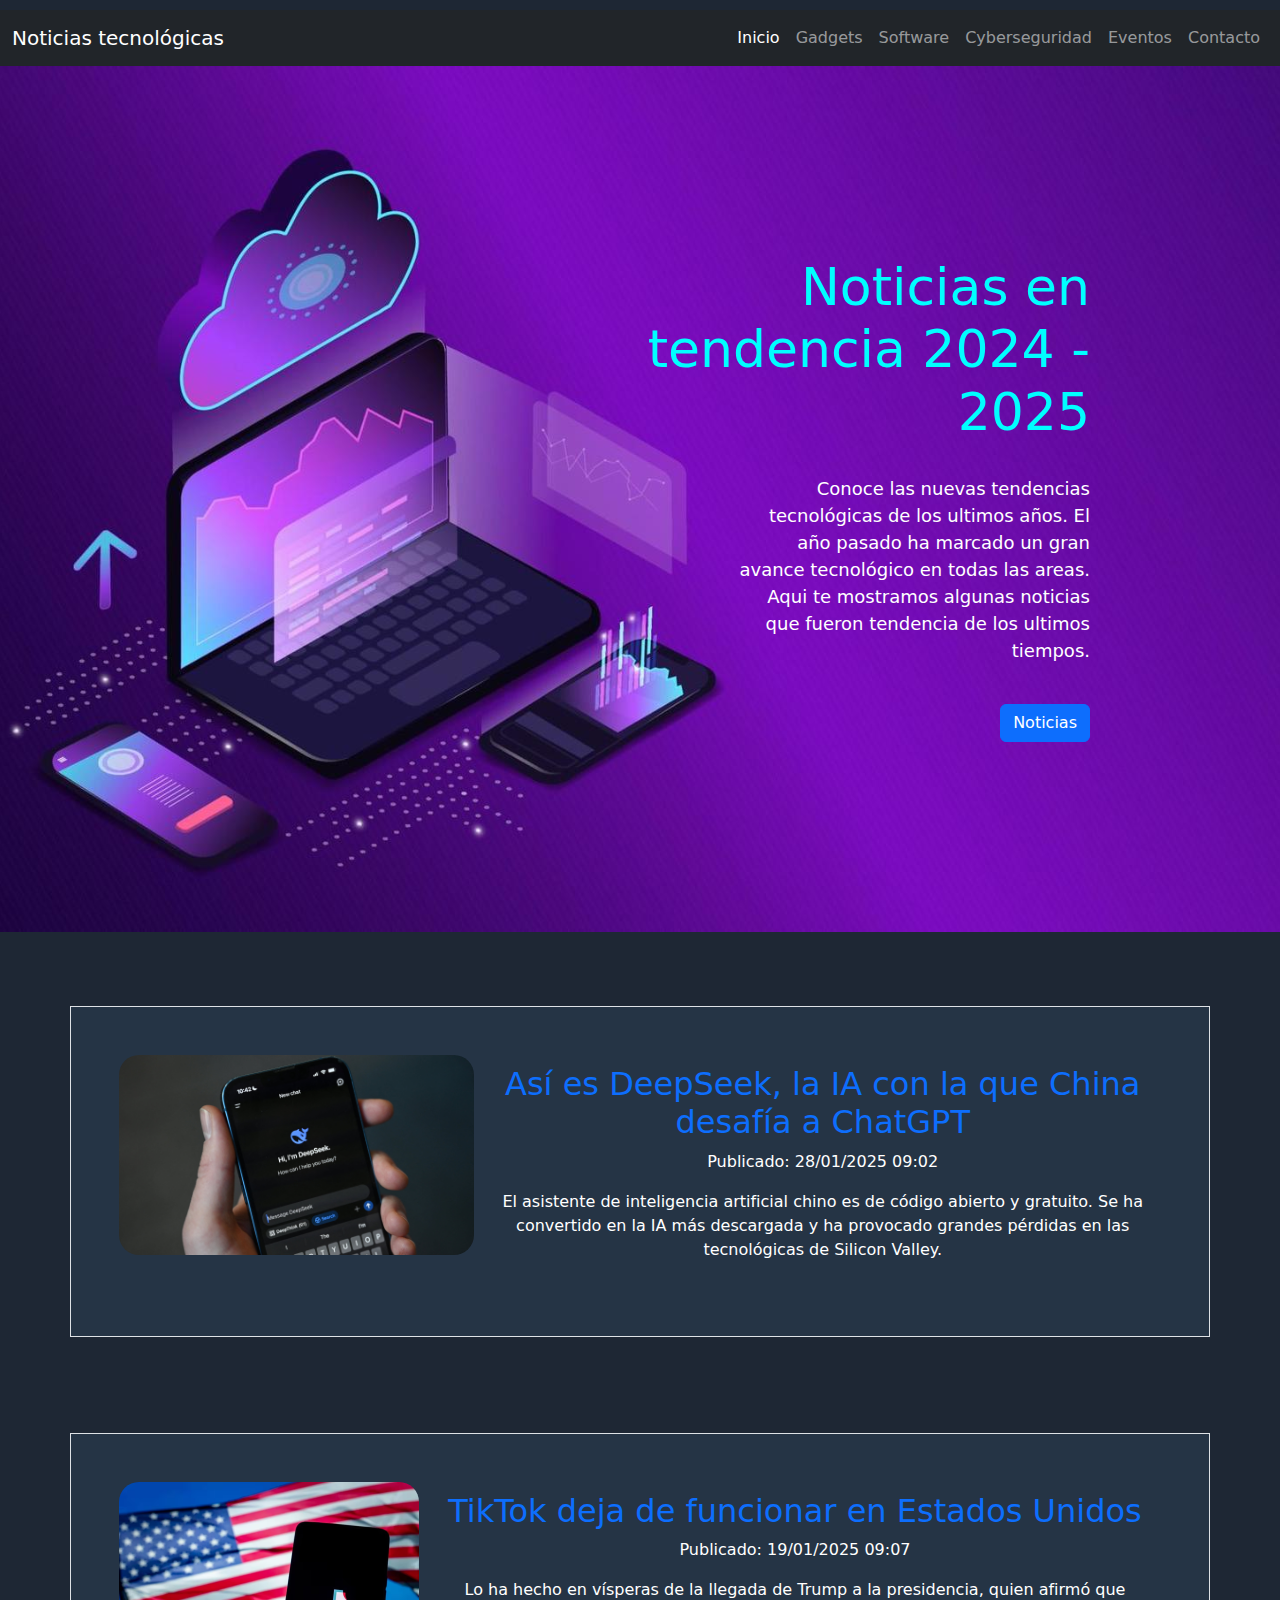
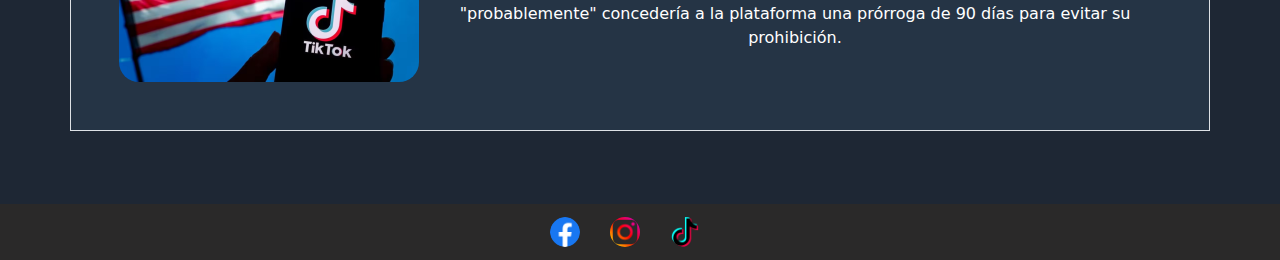
<file: index.html>
<!DOCTYPE html>
<html lang="es">
<head>
    <meta charset="UTF-8">
    <meta name="viewport" content="width=device-width, initial-scale=1.0">
    <title>Noticias tecnológicas</title>
    <link rel="stylesheet" href="styles.css">
    <link href="https://cdn.jsdelivr.net/npm/bootstrap@5.3.0/dist/css/bootstrap.min.css" rel="stylesheet">
</head>
<body class="body-inicio">
    <nav class="navbar navbar-expand-lg navbar-dark bg-dark ">
        <div class="container-fluid">
            <a class="navbar-brand" href="index.html">Noticias tecnológicas</a>

            <div class="collapse navbar-collapse" id="navbarNav">
                <ul class="navbar-nav ms-auto">
                    <li class="nav-item">
                        <a class="nav-link active" aria-current="page" href="index.html">Inicio</a>
                    </li>
                    <li class="nav-item">
                        <a class="nav-link" href="gadgets.html">Gadgets</a>
                    </li>
                    <li class="nav-item">
                        <a class="nav-link" href="software.html">Software</a>
                    </li>
                    <li class="nav-item">
                        <a class="nav-link" href="Ciberseguridad.html">Cyberseguridad</a>
                    </li>
                    <li class="nav-item">
                        <a class="nav-link" href="Eventos.html">Eventos</a>
                    </li>
                    <li class="nav-item">
                        <a class="nav-link" href="Contacto.html">Contacto</a>
                    </li>
                </ul>
            </div>
        </div>
    </nav>
    <div style="background-image: url(images/fondo.jpg); background-size: cover; background-position: center; padding: 190px;  text-align: right;">
        <h1 style="font-size: 52px; padding-left: 50%;"> Noticias en tendencia 2024 - 2025 </h1>
        <br>
        <p style="color: white; font-size: 18px; padding-left: 60%;"> Conoce las nuevas tendencias tecnológicas de los ultimos años. El año pasado ha marcado un gran avance tecnológico en todas las areas. Aqui te mostramos algunas noticias que fueron tendencia de los ultimos tiempos. </p>
        <br>
        <button class="btn btn-primary" onclick="window.location.href='#not' "> Noticias </button>
    </div>
    
    <main class="main-inicio" id="not">
        <div style="display: flex; background-color: rgba(46, 66, 87, 0.478);" class="container p-5 my-5 border">
            <img src="images/DEEPSEEK.jpg" alt="" width="400px" height="200px">
            <div style="padding: 10px; padding-left: 20px;">
                <a href="https://www.eitb.eus/es/noticias/tecnologia/videos/detalle/9681373/video-asi-es-deepseek-ia-con-que-china-desafia-a-chatgpt/" class="a-inicio"> <h2>Así es DeepSeek, la IA con la que China desafía a ChatGPT</h2> </a>
                <div style="color: white;">
                    <p>Publicado: 28/01/2025 09:02</p>
                    <p>El asistente de inteligencia artificial chino es de código abierto y gratuito. Se ha convertido en la IA más descargada y ha provocado grandes pérdidas en las tecnológicas de Silicon Valley.</p>
                </div>
            </div>
        </div>
        <div style="display: flex; background-color: rgba(46, 66, 87, 0.478);" class="container p-5 my-5 border">
            <img src="images/tiktok no funciona.avif" alt="" width="400px" height="200px">
            <div style="padding: 10px; padding-left: 20px;">
                <a href="https://www.eitb.eus/es/noticias/internacional/detalle/9673878/tiktok-deja-de-funcionar-en-estados-unidos/" class="a-inicio"> <h2>TikTok deja de funcionar en Estados Unidos</h2> </a>
                <div style="color: white;">
                    <p>Publicado: 19/01/2025 09:07</p>
                    <p>Lo ha hecho en vísperas de la llegada de Trump a la presidencia, quien afirmó que "probablemente" concedería a la plataforma una prórroga de 90 días para evitar su prohibición.</p>
                </div>
            </div>
        </div>
        
    </main>
    <footer>
        <a class="red" style="padding-right: 30px;"  href="https://www.facebook.com"> <img src="images/facebook.png" alt="" width="30px" height="30px"></a>
        <a class="red" style="padding-right: 30px;" href="https://www.instagram.com"> <img src="images/instagram.png" alt="" width="30px" height="30px"></a>
        <a class="red" style="padding-right: 30px;" href="https://www.tiktok.com"><img src="images/tik-tok.png" alt="" width="30px" height="30px"></a>
    </footer>
    <script src="https://cdn.jsdelivr.net/npm/bootstrap@5.3.0/dist/js/bootstrap.bundle.min.js"></script>
</body>
</html>
</file>
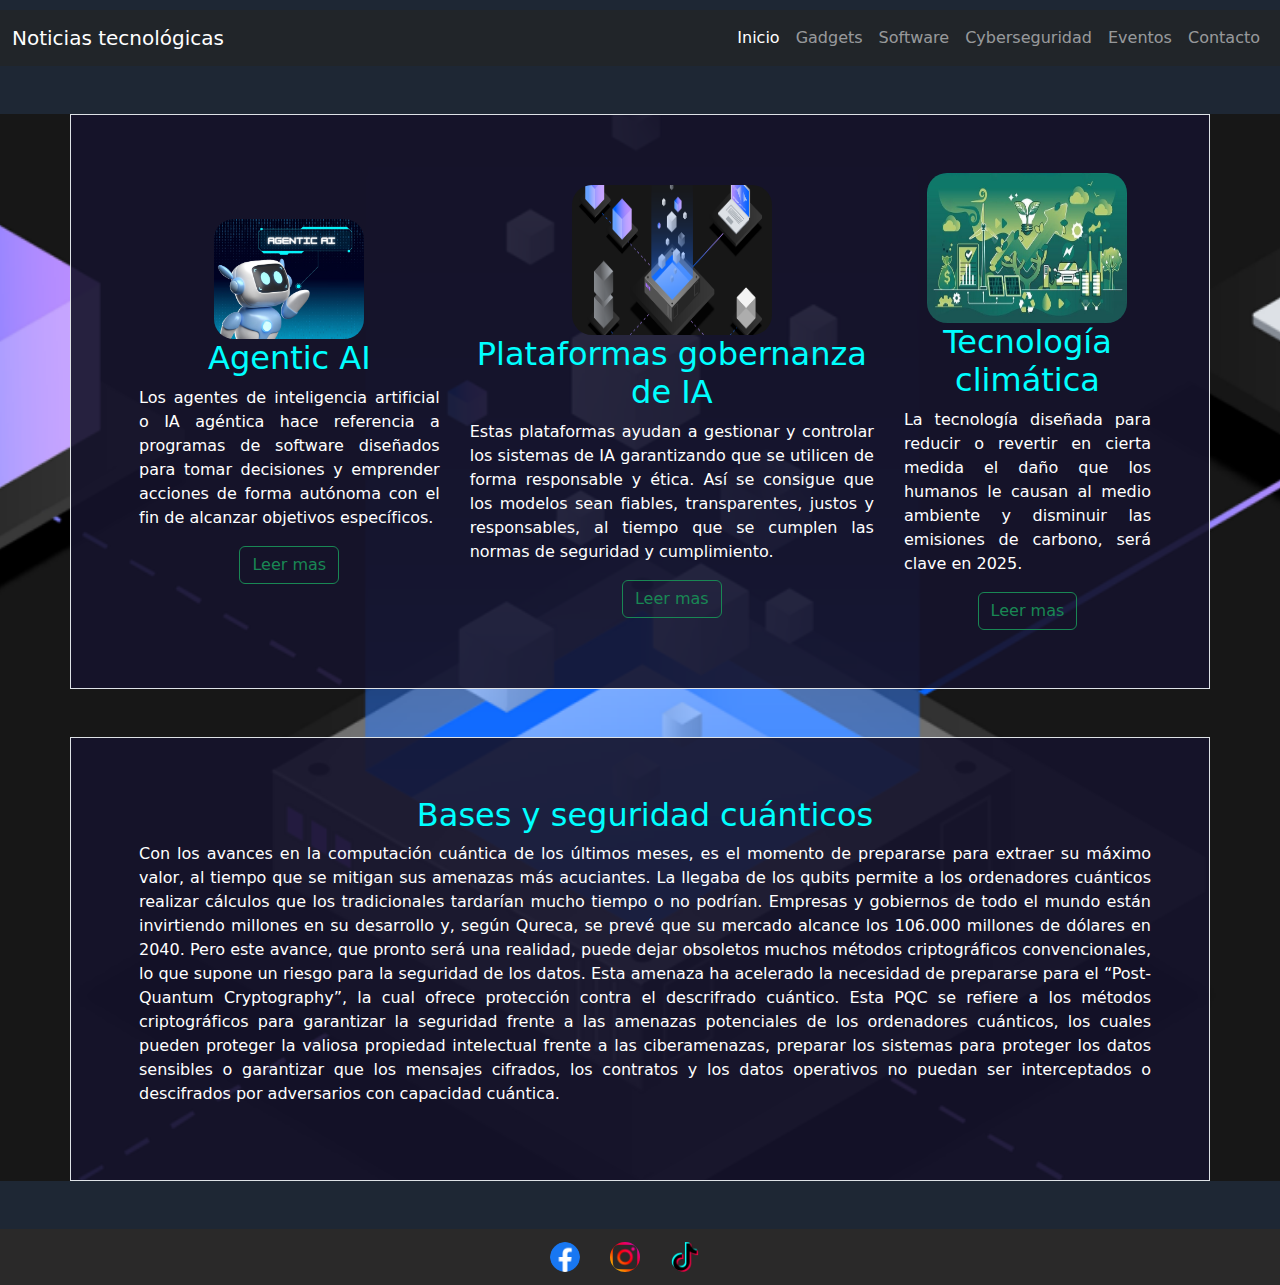
<file: gadgets.html>
<!DOCTYPE html>
<html lang="es">
<head>
    <meta charset="UTF-8">
    <meta name="viewport" content="width=device-width, initial-scale=1.0">
    <title>Noticias tecnológicas</title>
    <link rel="stylesheet" href="styles.css">
    <link href="https://cdn.jsdelivr.net/npm/bootstrap@5.3.0/dist/css/bootstrap.min.css" rel="stylesheet">
</head>
<body class="body-inicio">
    <nav class="navbar navbar-expand-lg navbar-dark bg-dark">
        <div class="container-fluid">
            <a class="navbar-brand" href="index.html">Noticias tecnológicas</a>

            <div class="collapse navbar-collapse" id="navbarNav">
                <ul class="navbar-nav ms-auto">
                    <li class="nav-item">
                        <a class="nav-link active" aria-current="page" href="index.html">Inicio</a>
                    </li>
                    <li class="nav-item">
                        <a class="nav-link" href="gadgets.html">Gadgets</a>
                    </li>
                    <li class="nav-item">
                        <a class="nav-link" href="software.html">Software</a>
                    </li>
                    <li class="nav-item">
                        <a class="nav-link" href="Ciberseguridad.html">Cyberseguridad</a>
                    </li>
                    <li class="nav-item">
                        <a class="nav-link" href="Eventos.html">Eventos</a>
                    </li>
                    <li class="nav-item">
                        <a class="nav-link" href="Contacto.html">Contacto</a>
                    </li>
                </ul>
            </div>
        </div>
    </nav>
    <main class="bg-fondo">
        <div style="background-color: rgba(21, 19, 43, 0.907);" class="main-gad container p-5 my-5 border">
            <div >
                <div style="padding: 10px; padding-left: 20px;">
                    <img src="images/angetic ai.jpg" alt="" width="150px" height="120px">
                    <h2>Agentic AI</h2>
                    <p class="p-gadgets"> Los agentes de inteligencia artificial o IA agéntica hace referencia a programas de software diseñados para tomar decisiones y emprender acciones de forma autónoma con el fin de alcanzar objetivos específicos.</p>
                    <button class="btn btn-outline-success" onclick="window.location.href='https://www.plainconcepts.com/es/tendencias-tecnologicas-2025/'"> Leer mas </button>
                </div>
            </div>
            <div>
                <div style="padding: 10px; padding-left: 20px;">
                    <img src="images/gobernanza de datos e ia.png" alt="" width="200px" height="150px">
                    <h2>Plataformas gobernanza de IA</h2>
                    <p class="p-gadgets"> Estas plataformas ayudan a gestionar y controlar los sistemas de IA garantizando que se utilicen de forma responsable y ética. Así se consigue que los modelos sean fiables, transparentes, justos y responsables, al tiempo que se cumplen las normas de seguridad y cumplimiento.</p>
                    <button class="btn btn-outline-success" onclick="window.location.href='https://www.plainconcepts.com/es/tendencias-tecnologicas-2025/'"> Leer mas </button>
                </div>
            </div>
            <div>
                <div style="padding: 10px; padding-left: 20px;">
                    <img src="images/tecnologia climatica.jpg" alt="" width="200px" height="150px">
                    <h2>Tecnología climática</h2>
                    <p class="p-gadgets"> La tecnología diseñada para reducir o revertir en cierta medida el daño que los humanos le causan al medio ambiente y disminuir las emisiones de carbono, será clave en 2025.</p>
                    <button class="btn btn-outline-success" onclick="window.location.href='https://www.plainconcepts.com/es/tendencias-tecnologicas-2025/'"> Leer mas </button>
                </div>
            </div>
        </div>
        <div class="container p-5 my-5 border" style="background-color: rgba(21, 19, 43, 0.907);" >
            <div style="padding: 10px; padding-left: 20px;">
                <h2>Bases y seguridad cuánticos</h2>
                <p class="p-gadgets"> Con los avances en la computación cuántica de los últimos meses, es el momento de prepararse para extraer su máximo valor, al tiempo que se mitigan sus amenazas más acuciantes.

                    La llegaba de los qubits permite a los ordenadores cuánticos realizar cálculos que los tradicionales tardarían mucho tiempo o no podrían. Empresas y gobiernos de todo el mundo están invirtiendo millones en su desarrollo y, según Qureca, se prevé que su mercado alcance los 106.000 millones de dólares en 2040.
                    
                    Pero este avance, que pronto será una realidad, puede dejar obsoletos muchos métodos criptográficos convencionales, lo que supone un riesgo para la seguridad de los datos. Esta amenaza ha acelerado la necesidad de prepararse para el “Post-Quantum Cryptography”, la cual ofrece protección contra el descrifrado cuántico.
                    
                    Esta PQC se refiere a los métodos criptográficos para garantizar la seguridad frente a las amenazas potenciales de los ordenadores cuánticos, los cuales pueden proteger la valiosa propiedad intelectual frente a las ciberamenazas, preparar los sistemas para proteger los datos sensibles o garantizar que los mensajes cifrados, los contratos y los datos operativos no puedan ser interceptados o descifrados por adversarios con capacidad cuántica.</p>
            </div>
        </div>        
    </main>
    <footer>
        <a style="padding-right: 30px;"  href="https://www.facebook.com"> <img src="images/facebook.png" alt="" width="30px" height="30px"></a>
        <a style="padding-right: 30px;" href="https://www.instagram.com"> <img src="images/instagram.png" alt="" width="30px" height="30px"></a>
        <a style="padding-right: 30px;" href="https://www.tiktok.com"><img src="images/tik-tok.png" alt="" width="30px" height="30px"></a>
    </footer>
    <script src="https://cdn.jsdelivr.net/npm/bootstrap@5.3.0/dist/js/bootstrap.bundle.min.js"></script>
</body>
</html>
</file>
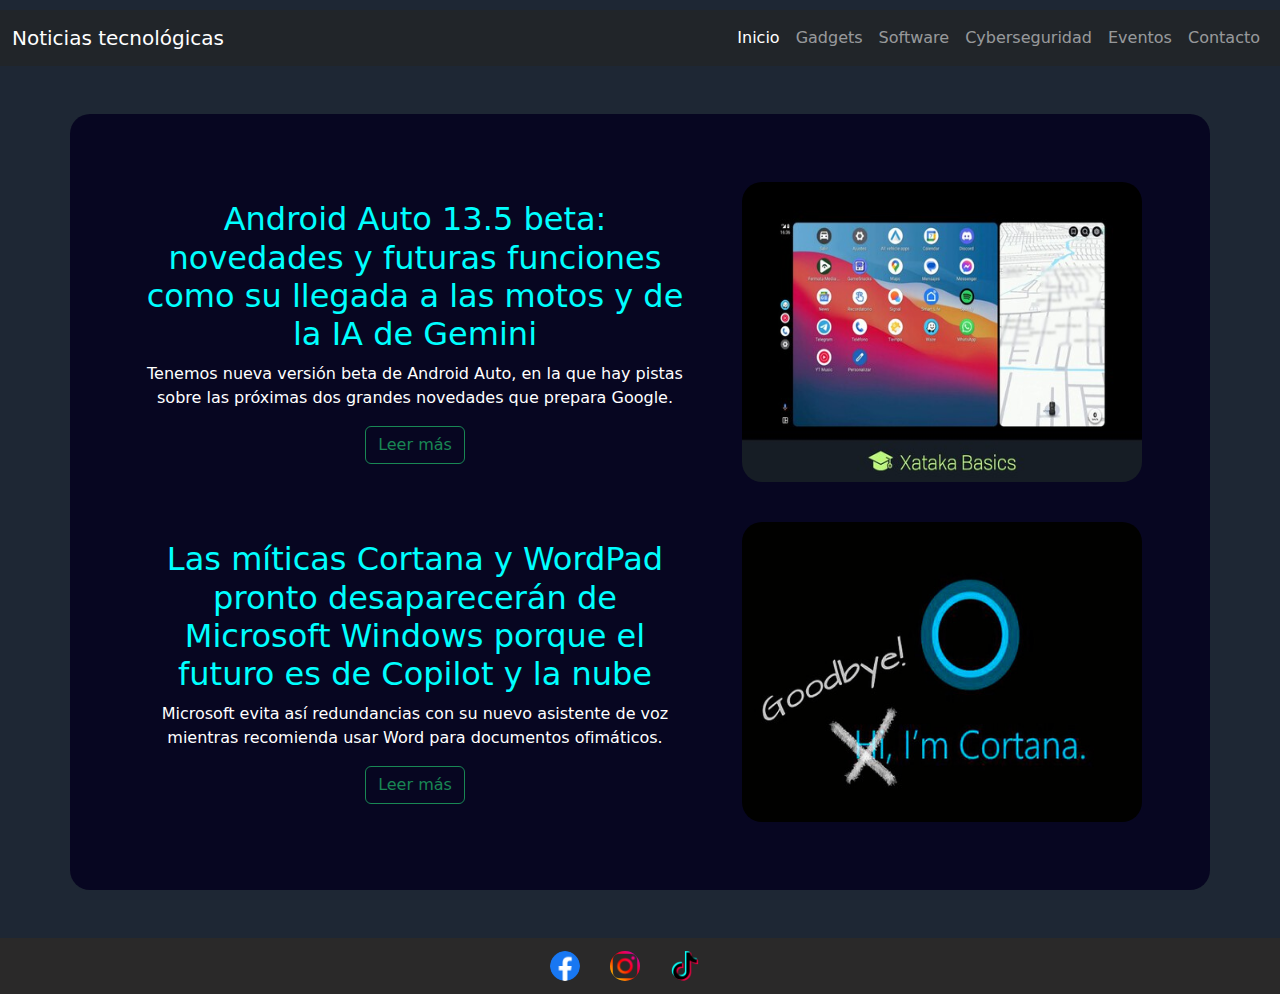
<file: software.html>
<!DOCTYPE html>
<html lang="es">
<head>
    <meta charset="UTF-8">
    <meta name="viewport" content="width=device-width, initial-scale=1.0">
    <title>Noticias tecnológicas</title>
    <link rel="stylesheet" href="styles.css">
    <link href="https://cdn.jsdelivr.net/npm/bootstrap@5.3.0/dist/css/bootstrap.min.css" rel="stylesheet">
</head>
<body class="body-inicio">
    <nav class="navbar navbar-expand-lg navbar-dark bg-dark">
        <div class="container-fluid">
            <a class="navbar-brand" href="index.html">Noticias tecnológicas</a>

            <div class="collapse navbar-collapse" id="navbarNav">
                <ul class="navbar-nav ms-auto">
                    <li class="nav-item">
                        <a class="nav-link active" aria-current="page" href="index.html">Inicio</a>
                    </li>
                    <li class="nav-item">
                        <a class="nav-link" href="gadgets.html">Gadgets</a>
                    </li>
                    <li class="nav-item">
                        <a class="nav-link" href="software.html">Software</a>
                    </li>
                    <li class="nav-item">
                        <a class="nav-link" href="Ciberseguridad.html">Cyberseguridad</a>
                    </li>
                    <li class="nav-item">
                        <a class="nav-link" href="Eventos.html">Eventos</a>
                    </li>
                    <li class="nav-item">
                        <a class="nav-link" href="Contacto.html">Contacto</a>
                    </li>
                </ul>
            </div>
        </div>
    </nav>

    <main class="main-soft container p-5 my-5" style="background-color: rgba(5, 3, 31, 0.907);
    border-radius: 20px;">
        <div style="display: flex; text-align: center; align-items: center; padding: 20px;">
            <div style="padding-right: 50px;">
                <h2>Android Auto 13.5 beta: novedades y futuras funciones como su llegada a las motos y de la IA de Gemini</h2>
                <p style="color: white;">Tenemos nueva versión beta de Android Auto, en la que hay pistas sobre las próximas dos grandes novedades que prepara Google. </p>
                <button class="btn btn-outline-success" onclick="window.location.href='https://www.xataka.com/basics/android-auto-13-5-beta-novedades-futuras-funciones-como-su-llegada-a-motos-ia-gemini'">Leer más</button>
            </div>
            <div>
                <img src="images/android auto 13.5.jpeg" alt="" width="400px" height="300px">
            </div>
        </div>
        <div style="display: flex; text-align: center; align-items: center; padding: 20px;">
            <div style="padding-right: 50px;">
                <h2>Las míticas Cortana y WordPad pronto desaparecerán de Microsoft Windows porque el futuro es de Copilot y la nube</h2>
                <p style="color: white;">Microsoft evita así redundancias con su nuevo asistente de voz mientras recomienda usar Word para documentos ofimáticos. </p>
                <button class="btn btn-outline-success" onclick="window.location.href='https://www.xataka.com/aplicaciones/miticas-cortana-wordpad-pronto-desapareceran-microsoft-windows-porque-futuro-copilot-nube'">Leer más</button>
            </div>
            <div>
                <img src="images/cortana.jpeg" alt="" width="400px" height="300px">
            </div>
        </div>
        
    </main>
    <footer>
        <a class="facebook" style="padding-right: 30px;"  href="https://www.facebook.com"> <img src="images/facebook.png" alt="" width="30px" height="30px"></a>
        <a style="padding-right: 30px;" href="https://www.instagram.com"> <img src="images/instagram.png" alt="" width="30px" height="30px"></a>
        <a style="padding-right: 30px;" href="https://www.tiktok.com"><img src="images/tik-tok.png" alt="" width="30px" height="30px"></a>
    </footer>
    <script src="https://cdn.jsdelivr.net/npm/bootstrap@5.3.0/dist/js/bootstrap.bundle.min.js"></script>
</body>
</html>
</file>
<file: styles.css>
footer{
    background-color: rgb(42, 41, 41);
    padding: 1%;
    align-items: center;
    display: flex;
    justify-content: center;
}

.main-inicio{
    align-items: center;
    justify-content: center;
    padding: 2%;
    display: flex;
    flex-direction: column;
}

.main-soft{
    align-items: center;
    justify-content: center;
    padding: 2%;
    display: flex;
    flex-direction: column;
}

.main-gad{
    align-items: center;
    justify-content: center;
    padding: 2%;
    display: flex;
}

.body-inicio{
    background-color: rgb(30, 39, 52);
    color: aqua;
    text-align: center;
    padding-top: 10px;
}


.a-inicio{
    text-decoration: none;
}

.red{
    color: black;
    text-decoration: none;
    transition: 0.3s ease;
}

.red:hover{
    filter: brightness(1.5);
}

.bg-fondo{
    background-image: url('images/gobernanza\ de\ datos\ e\ ia.png');
    background-size: cover;
    background-position: center;
    background-repeat: no-repeat;
}

img{
    border-radius: 20px;
}

.p-gadgets{
    text-align: justify;
    color: white;
}
</file>
